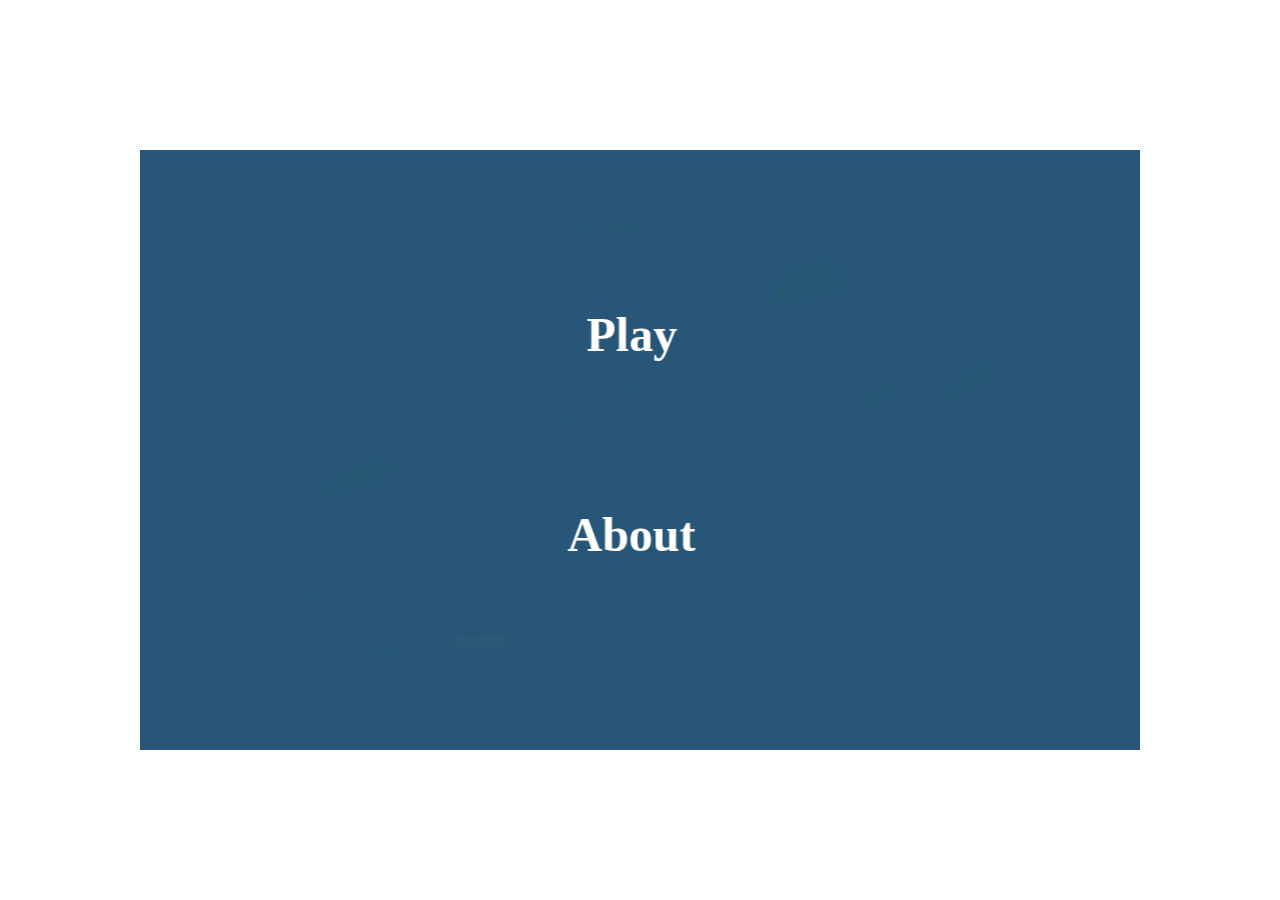
<file: coloredworld.local/index.html>
<!DOCTYPE html>
<html lang="en">

<head>
    <meta charset="UTF-8">
    <title>Colored World</title>
    <link href="https://fonts.googleapis.com/css?family=Nothing+You+Could+Do" rel="stylesheet">
    <!--framework jQuery-->
    <script src="js/jquery-3.1.1.min.js"></script>
    <!--library carousel-->
    <script src="js/owl.carousel.min.js"></script>
    <link rel="stylesheet" href="css/owl.carousel.css">
    <!--library jQuery easing-->
    <script src="js/jquery.easing.1.3.js"></script>
    <!--library Bootstrap-->
    <script src="js/bootstrap.min.js"></script>
    <link rel="stylesheet" href="css/bootstrap.min.css">
    <!--library font-awesome-->
    <link rel="stylesheet" href="css/font-awesome.min.css">
    <!--scripts and styles-->
    <script src="js/script.js"></script>
    <link rel="stylesheet" href="css/style.css">
</head>

<body>
    
    <!--Initial States of Game-->
    <script src="game/states/boot.js"></script>
    <script src="game/states/preload.js"></script>
    <script src="game/states/menu.js"></script>
    <script src="game/states/levels.js"></script>
    <script src="game/states/level1.js"></script>
    <script src="game/states/level2.js"></script>
    <script src="game/states/level3.js"></script>
    <script src="game/states/level4.js"></script>
    <script src="game/states/level5.js"></script>
    <script src="game/states/level6.js"></script>
    <script src="game/states/level7.js"></script>
    <script src="game/states/level8.js"></script>
    <!--Initial Engine-->
    <script src="js/phaser.min.js"></script>
    <!--Initial Game-->
    <script src="game/initial.js"></script>
</body>

</html>
</file>
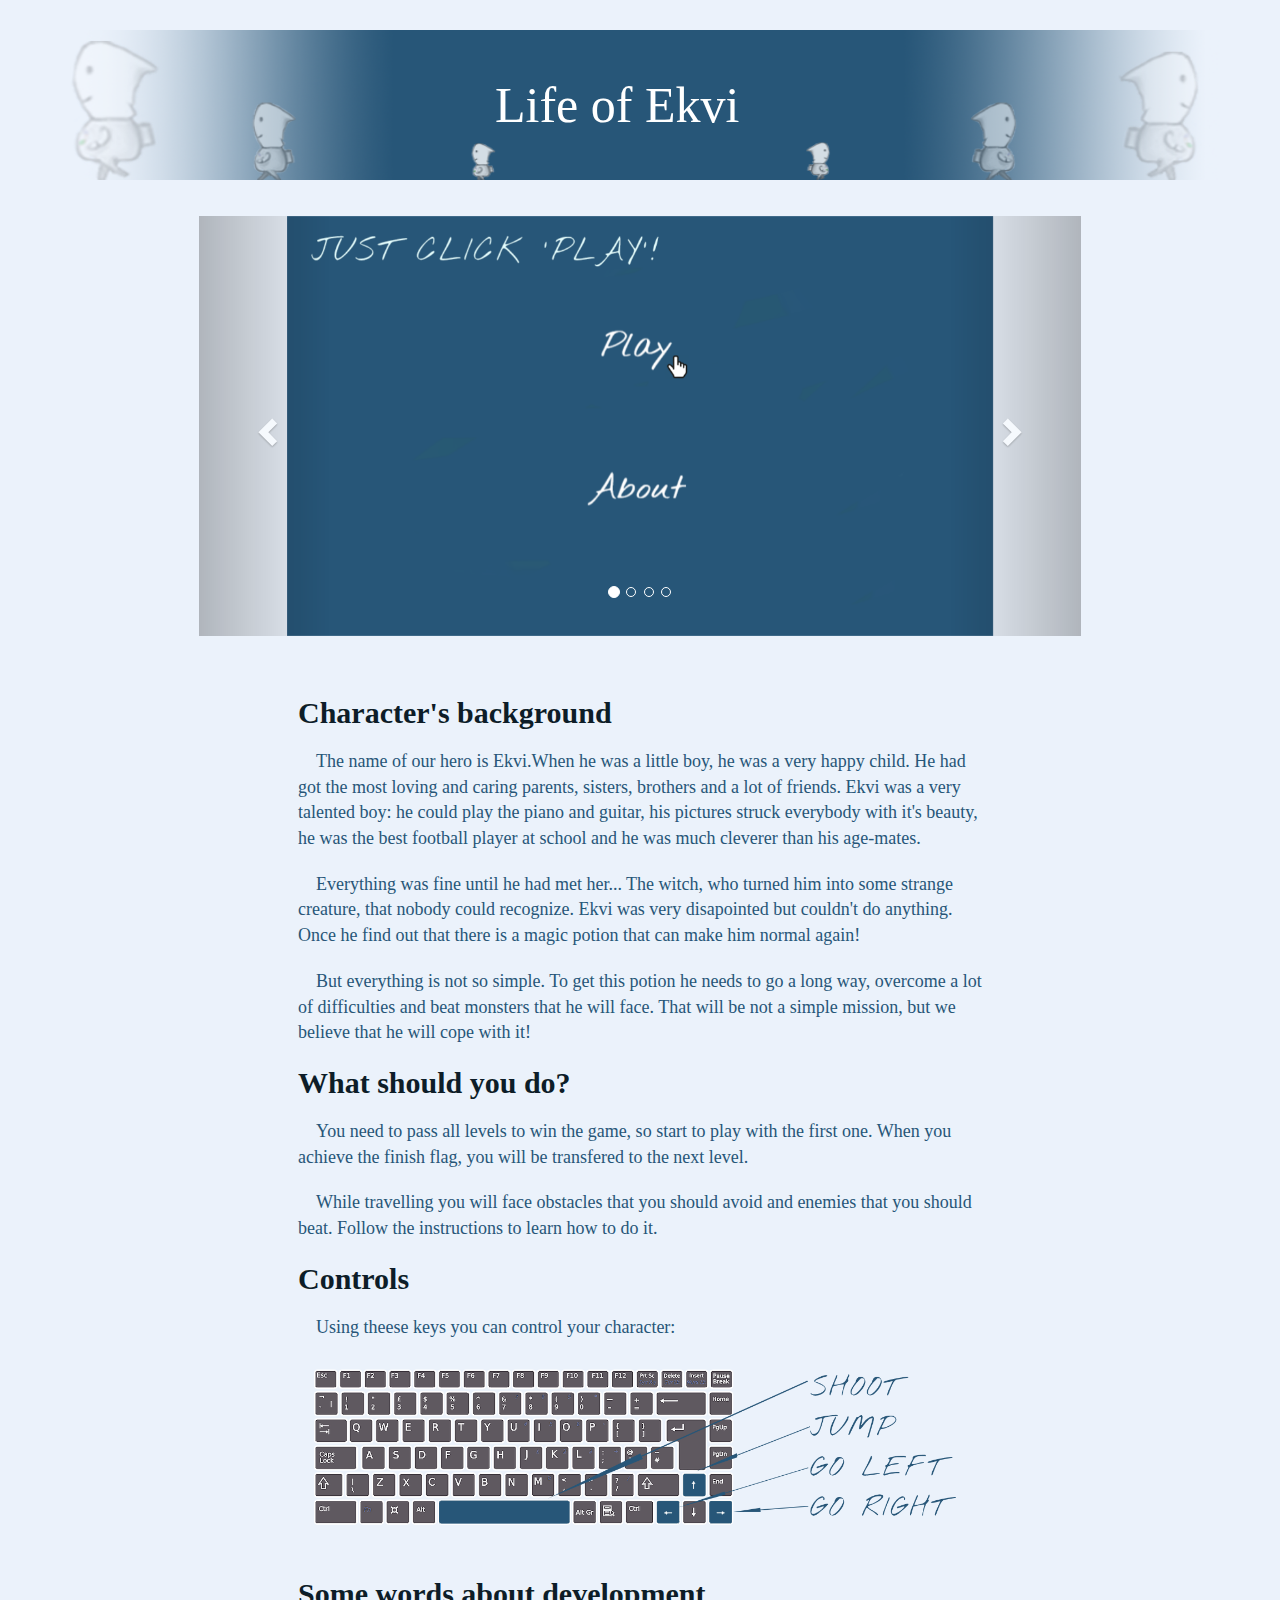
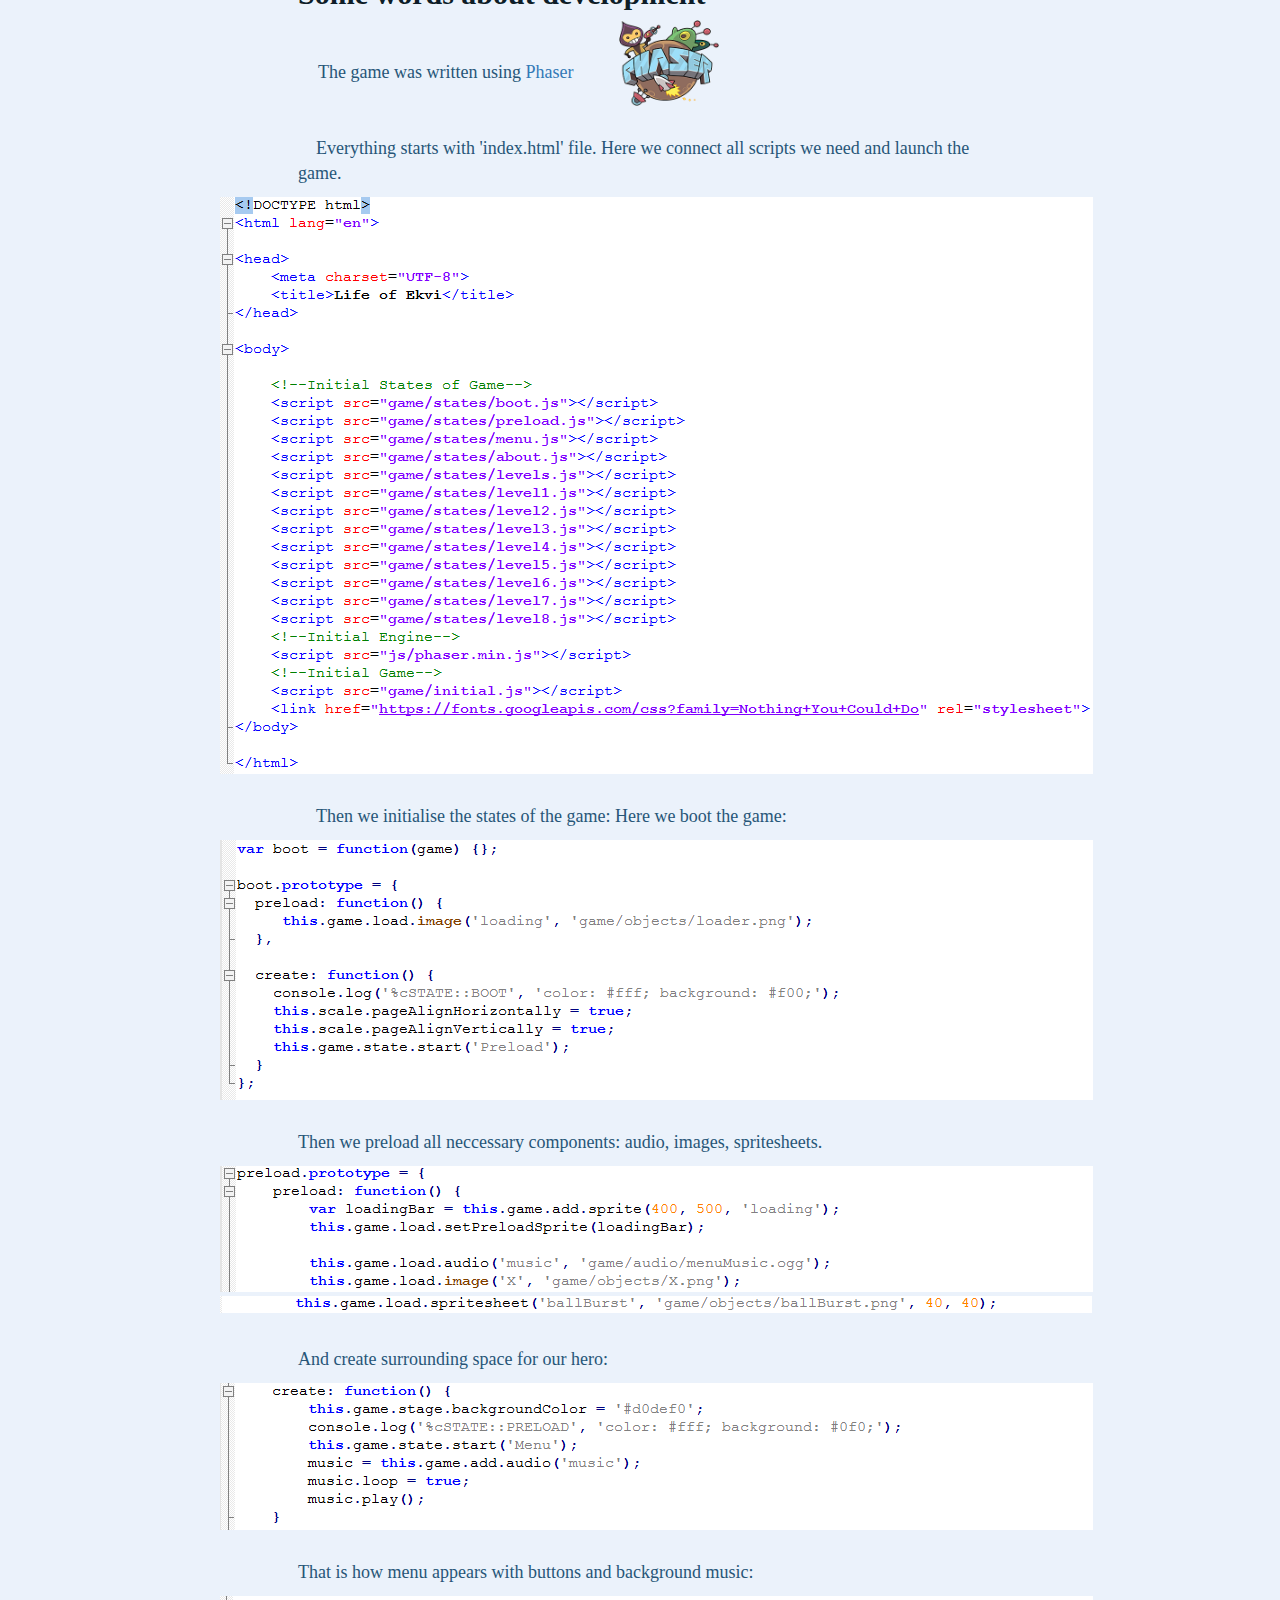
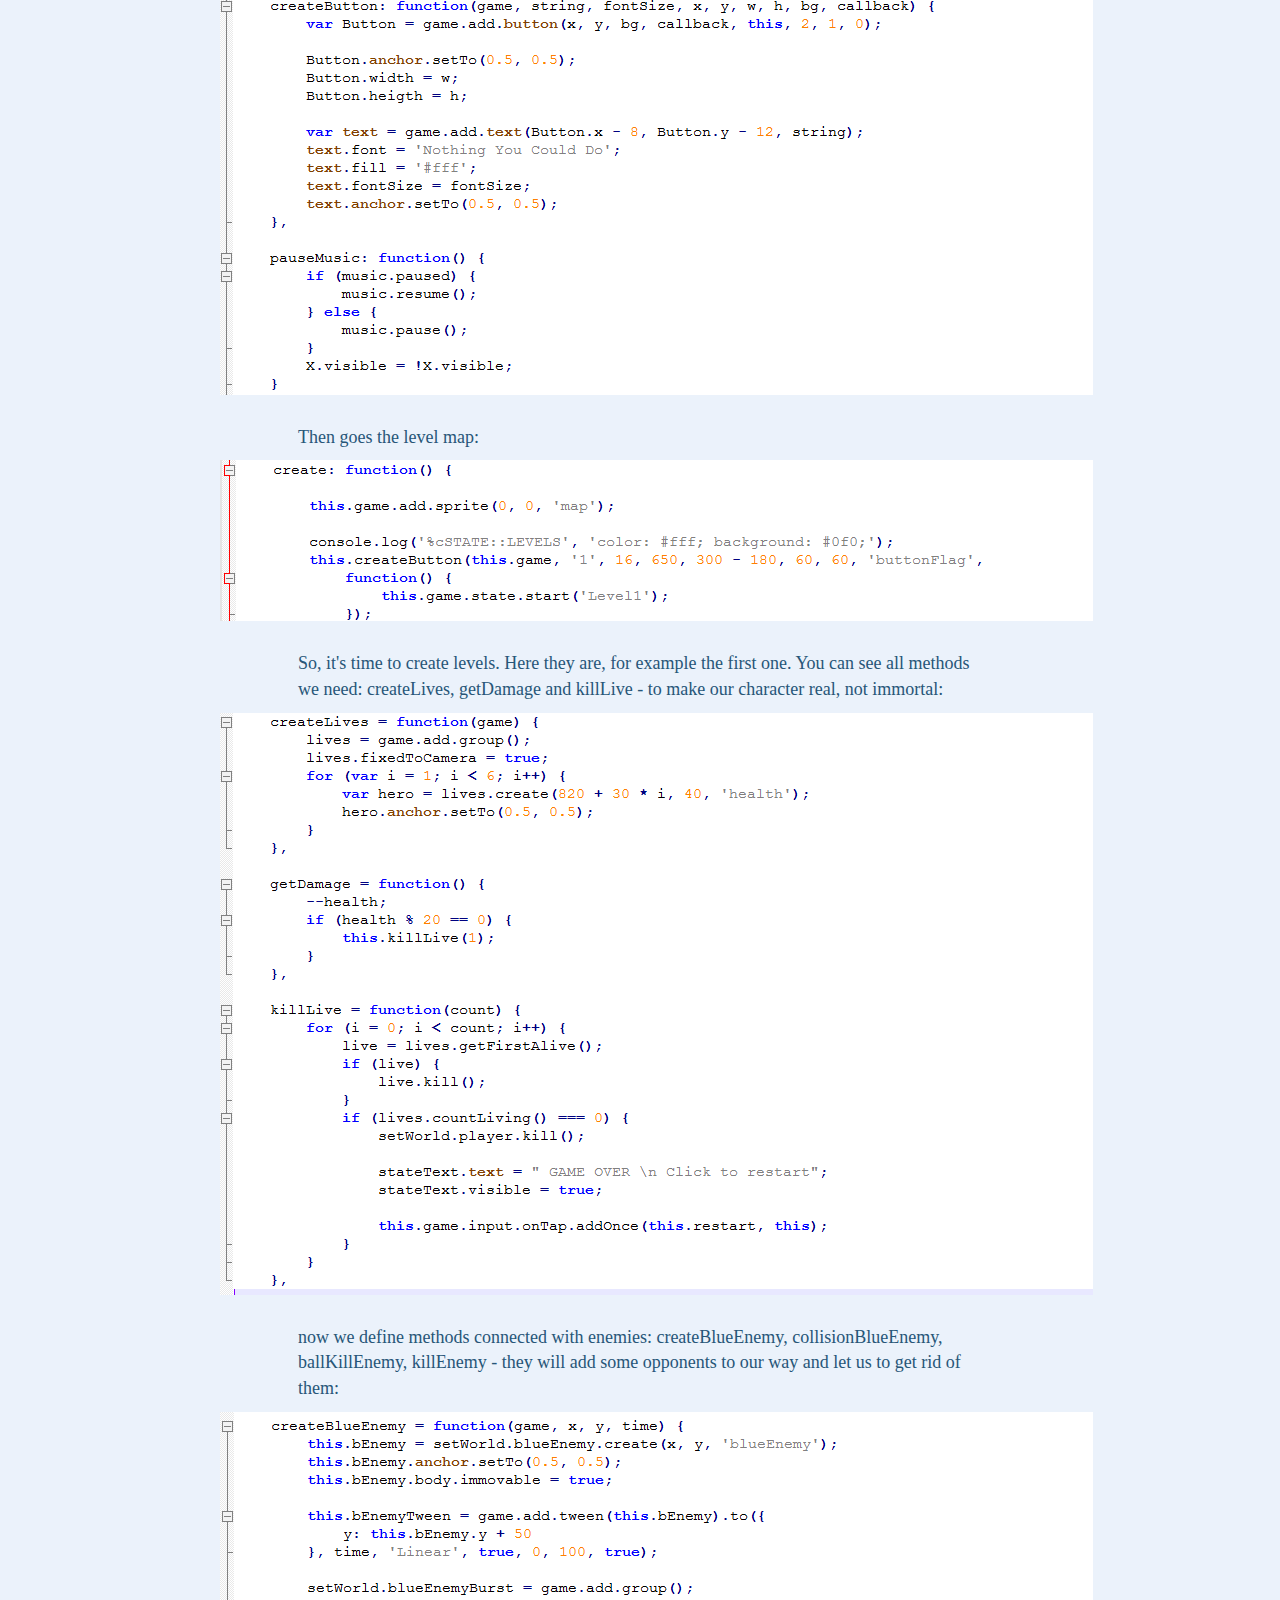
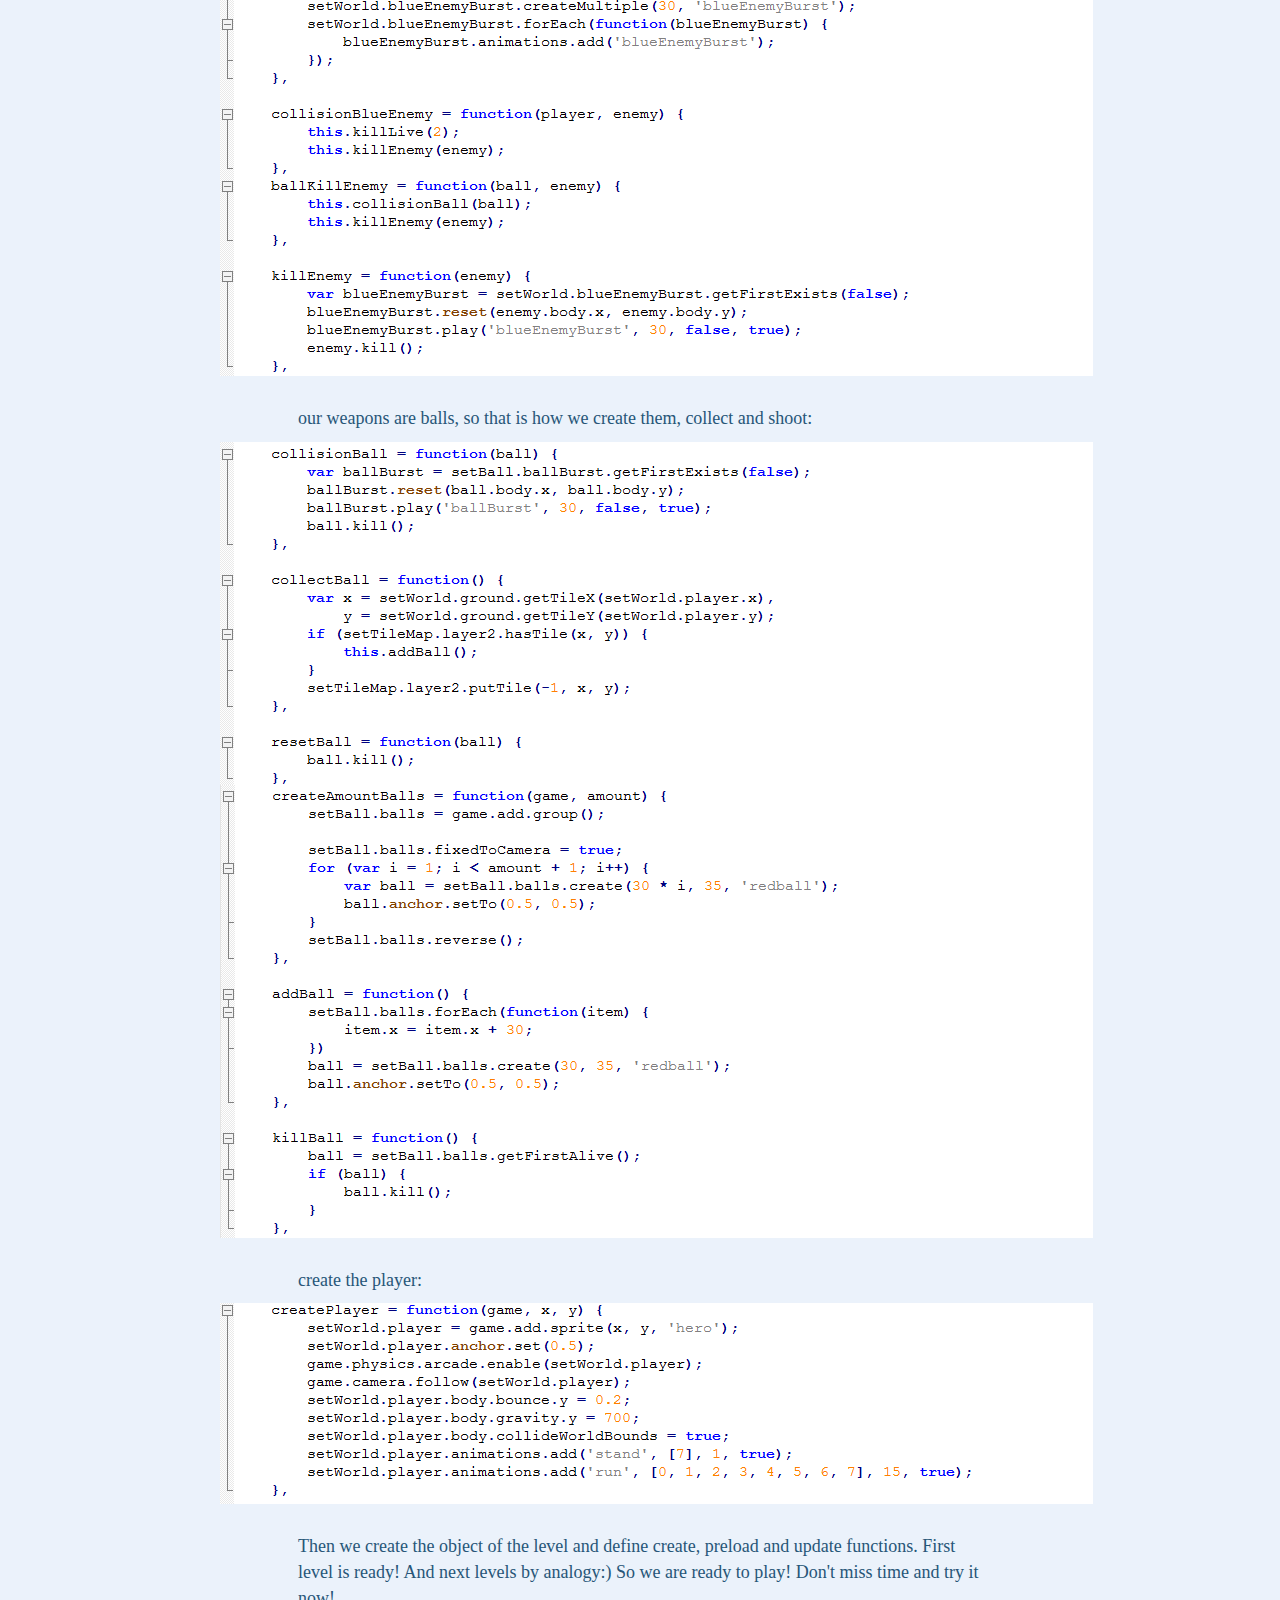
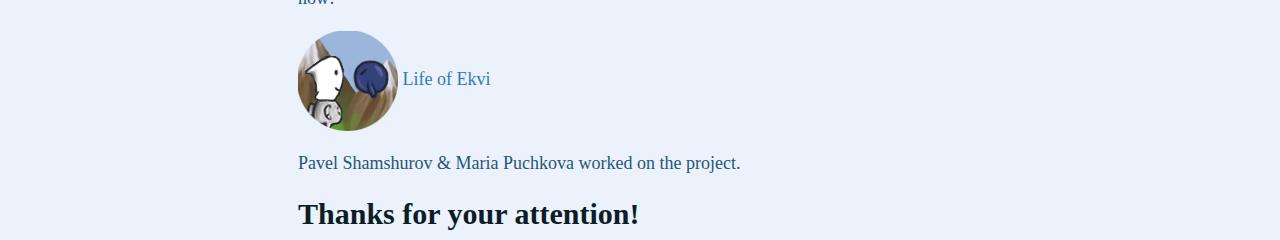
<file: landing page/index.html>
<!DOCTYPE HTML>
<html lang="en">
	<head>
		<link rel="icon" href="img/icon.png" type="image/png">
		<meta charset="UTF-8">
		<title>Ekvi</title>
		<meta name="viewport" content="width=device-width, initial-scale=1">
		<link rel="stylesheet" href="https://maxcdn.bootstrapcdn.com/bootstrap/3.3.7/css/bootstrap.min.css">
		<script src="https://ajax.googleapis.com/ajax/libs/jquery/3.2.0/jquery.min.js"></script>
		<script src="https://maxcdn.bootstrapcdn.com/bootstrap/3.3.7/js/bootstrap.min.js"></script>
		<link rel="stylesheet" type="text/css" href="css/css.css">  
	</head>
	
	<body>
		<header>
			<img src="img/fon.png" width="100%" height="150px">
			<div class="pi"><img src="img/pi.png" width="100%" height="150px"></div>
			<a href="https://maryiamam.github.io" target="_blank" title="play now!">
				<div class="life"> Life of Ekvi</div>
			</a>
		</header>
		<div class="container">
		  <br>
		  <div id="myCarousel" class="carousel slide" data-ride="carousel">
			<!-- Indicators -->
			<ol class="carousel-indicators">
			  <li data-target="#myCarousel" data-slide-to="0" class="active"></li>
			  <li data-target="#myCarousel" data-slide-to="1"></li>
			  <li data-target="#myCarousel" data-slide-to="2"></li>
			  <li data-target="#myCarousel" data-slide-to="3"></li>
			</ol>

			<!-- Wrapper for slides -->
			<div class="carousel-inner" role="listbox">
			  <div class="item active">
				<img src="img/play.png" alt="Chania" width="700" height="345">
			  </div>

			  <div class="item">
				<img src="img/levels.png" alt="Chania" width="700" height="345">
			  </div>
			
			  <div class="item">
				<img src="img/start_level_1.png" alt="Flower" width="700" height="345">
			  </div>

			  <div class="item">
				<img src="img/play_level_1.png" alt="Flower" width="700" height="345">
			  </div>
			</div>

			<!-- Left and right controls -->
			<a class="left carousel-control" href="#myCarousel" role="button" data-slide="prev">
			  <span class="glyphicon glyphicon-chevron-left" aria-hidden="true"></span>
			  <span class="sr-only">Previous</span>
			</a>
			<a class="right carousel-control" href="#myCarousel" role="button" data-slide="next">
			  <span class="glyphicon glyphicon-chevron-right" aria-hidden="true"></span>
			  <span class="sr-only">Next</span>
			</a>
		  </div>
		</div>
		
		<h2> Character's background </h2>
		<p>
				&emsp;The name of our hero is Ekvi.When he was a little boy, he was a very happy child. He had got the most loving 
			and caring parents, sisters, brothers and a lot of friends. Ekvi was a very talented boy: he could play the 
			piano and guitar, his pictures struck everybody with it's beauty, he was the best football player 
			at school and he was much cleverer than his age-mates.
		</p>
		<p>
				&emsp;Everything was fine until he had met her...
			The witch, who turned him into some strange creature, that nobody could recognize.
			Ekvi was very disapointed but couldn't do anything. Once he find out that there is a magic potion that can
			make him normal again! 
		</p>
		<p>
				&emsp;But everything is not so simple. To get this potion he needs to go a long way, overcome a lot of difficulties and 
			beat monsters that he will face. That will be not a simple mission, but we believe that he will cope with it!
		</p>
		
		<h2> What should you do? </h2>
		<p>
				&emsp;You need to pass all levels to win the game, so start to play with the first one. When you achieve 
			the finish flag, you will be transfered to the next level. 
		</p>
		<p>
				&emsp;While travelling you will face obstacles that you should avoid and enemies that you should beat.
			Follow the instructions to learn how to do it.
		</p>
		
		<h2> Controls </h2>
		<p> &emsp;Using theese keys you can control your character: </p>
		<div class="controls"><img src="img/controls.png" width="90%"></div>
		
		<h2> Some words about development </h2>
		<p class="phaser">
			&emsp;The game was written using <a href="https://phaser.io/" target="_blank">Phaser</a> 
		</p>
		<a href="https://phaser.io/"><div class="phaser"><img src="img/phaser.png" width="100px"></div></a>
		<p>
			&emsp;Everything starts with 'index.html' file. Here we connect all scripts we need and launch the game.
			<div class="code"><img src="img/index1.png"></div>
		<p>
			&emsp;Then we initialise the states of the game:
			Here we boot the game:
			<div class="code"><img src="img/boot1.png"></div>
		</p>
		<p>
			Then we preload all neccessary components: audio, images, spritesheets.
			<div class="code"><img src="img/preload11.png"></div>
			<div class="code"><img src="img/preload21.png"></div>
		</p>
		<p>
			And create surrounding space for our hero:
			<div class="code"><img src="img/preload31.png"></div>
		</p>
		<p>
			That is how menu appears with buttons and background music:
			<div class="code"><img src="img/menu1.png"></div>
		</p>
		<p>
			Then goes the level map:
			<div class="code"><img src="img/levels2.png"></div>
		</p>
		<p>
			So, it's time to create levels. Here they are, for example the first one.
			You can see all methods we need: createLives, getDamage and killLive - to make our character real, not immortal:
			<div class="code"><img src="img/level1_lives1.png"></div> 
		</p>
		<p>
			now we define methods connected with enemies: createBlueEnemy, collisionBlueEnemy,  ballKillEnemy, killEnemy - 
			they will add some opponents to our way and let us to get rid of them:
			<div class="code"><img src="img/level1_enemy1.png"></div> 
		</p>
		<p>
			our weapons are balls, so that is how we create them, collect and shoot:
			<div class="code"><img src="img/level1_balls11.png"></div> 
			<div class="code"><img src="img/level1_balls21.png"></div> 
		</p>
		<P>
			create the player:
			<div class="code"><img src="img/level1_player1.png"></div> 
		</p>
		<p>
			Then we create the object of the level and define create, preload and update functions.
			First level is ready!
			And next levels by analogy:)
			So we are ready to play! Don't miss time and try it now!
		</p>
		<p><a href="htpps://maryiamam.github.io" title="play now!"><img src="img/icon1.png"> Life of Ekvi</a></p>
		<p>
			Pavel Shamshurov &amp; Maria Puchkova worked on the project.
		</p>
		<h2>Thanks for your attention!</h2>
		
		
		
		
		
		
		
		
	<!-- jquery -->	
	<script src="js/jquery-1.7.2.min.js" type="text/javascript"></script>
	<!-- easing plugin ( optional ) -->
	<script src="js/easing.js" type="text/javascript"></script>
	<!-- UItoTop plugin -->
	<script src="js/jquery.ui.totop.js" type="text/javascript"></script>
	<!-- Starting the plugin -->
	<script type="text/javascript">
		$(document).ready(function() {
			/*
			var defaults = {
	  			containerID: 'toTop', // fading element id
				containerHoverID: 'toTopHover', // fading element hover id
				scrollSpeed: 1200,
				easingType: 'linear' 
	 		};
			*/
			
			$().UItoTop({ easingType: 'easeOutQuart' });
			
		});
	</script>	
		
		
		
		
		
		
		
	</body>
</html>
</file>
<file: coloredworld.local/css/style.css>
*{
    padding: 0;
    margin: 0;
}
</file>
<file: landing page/css/css.css>
body{
	background: rgb(235, 242, 251);
	margin: 0 70px;
	font-size: 18px;
}

header{
	position: relative;
	top: 10px;
	left: 10px;
	padding: 20px 0 0 0;
	height: 220px;
}


.pi{
	position: relative;
	top: -150px;
	right: 10px;
}

 .container {
	position: relative;
	top: -30px;
	width: 80%;
    margin: auto;
}

 .carousel-inner > .item > a > img, .carousel-inner > .item > img{
	width: 80%;
    margin: auto;
 }

.life{
	position: relative;
	top: -280px;
	width: 310px;
	color: white;
	margin: 20px auto;
	font-size: 50px;
	text-decoration: none;
}

.life:hover{
	color: rgb(76, 179, 264);
	transition: 0.3s linear;
}

.life, h2{
	font-family: Segoe Script;	
}

h2, p{
	position: relative;
	top: 10px;
	width: 60%;
	margin: 20px auto;
	color: rgb(39, 86, 120);
}

h2{
	color: rgb(13, 29, 40);
	font-weight: bold;
}

 .controls{
	 position: relative;
	 left: 235px;
	 width: 800px;
	 margin: auto 0;
 }
 
 .phaser{
	 position: relative;
	 right: 140px;
	 display: inline-block;
 }
 
 p{
	 font-family: Century Gothic;
 }
 
 p.phaser{
	 position: relative;
	 left: 230px;
 }
 
 a{
	 border: none;
 }
 
 a:hover{
	text-decoration: none;
	color: rgb(100, 100, 100);
	transition: 1s linear;
 }
 
 .code{
	 position: relative;
	 left: 150px;
	 width: 800px;
 }

 
 
 
 
 
 
 
 
 
 
 
 
 
 
 #toTop {
	display:none;
	text-decoration:none;
	position:fixed;
	bottom:10px;
	right:10px;
	overflow:hidden;
	width:51px;
	height:51px;
	border:none;
	text-indent:100%;
	background:url(../img/ui.totop.png) no-repeat left top;
}

#toTopHover {
	background:url(../img/ui.totop.png) no-repeat left -51px;
	width:51px;
	height:51px;
	display:block;
	overflow:hidden;
	float:left;
	opacity: 0;
	-moz-opacity: 0;
	filter:alpha(opacity=0);
}

#toTop:active, #toTop:focus {
	outline:none;
}
</file>
